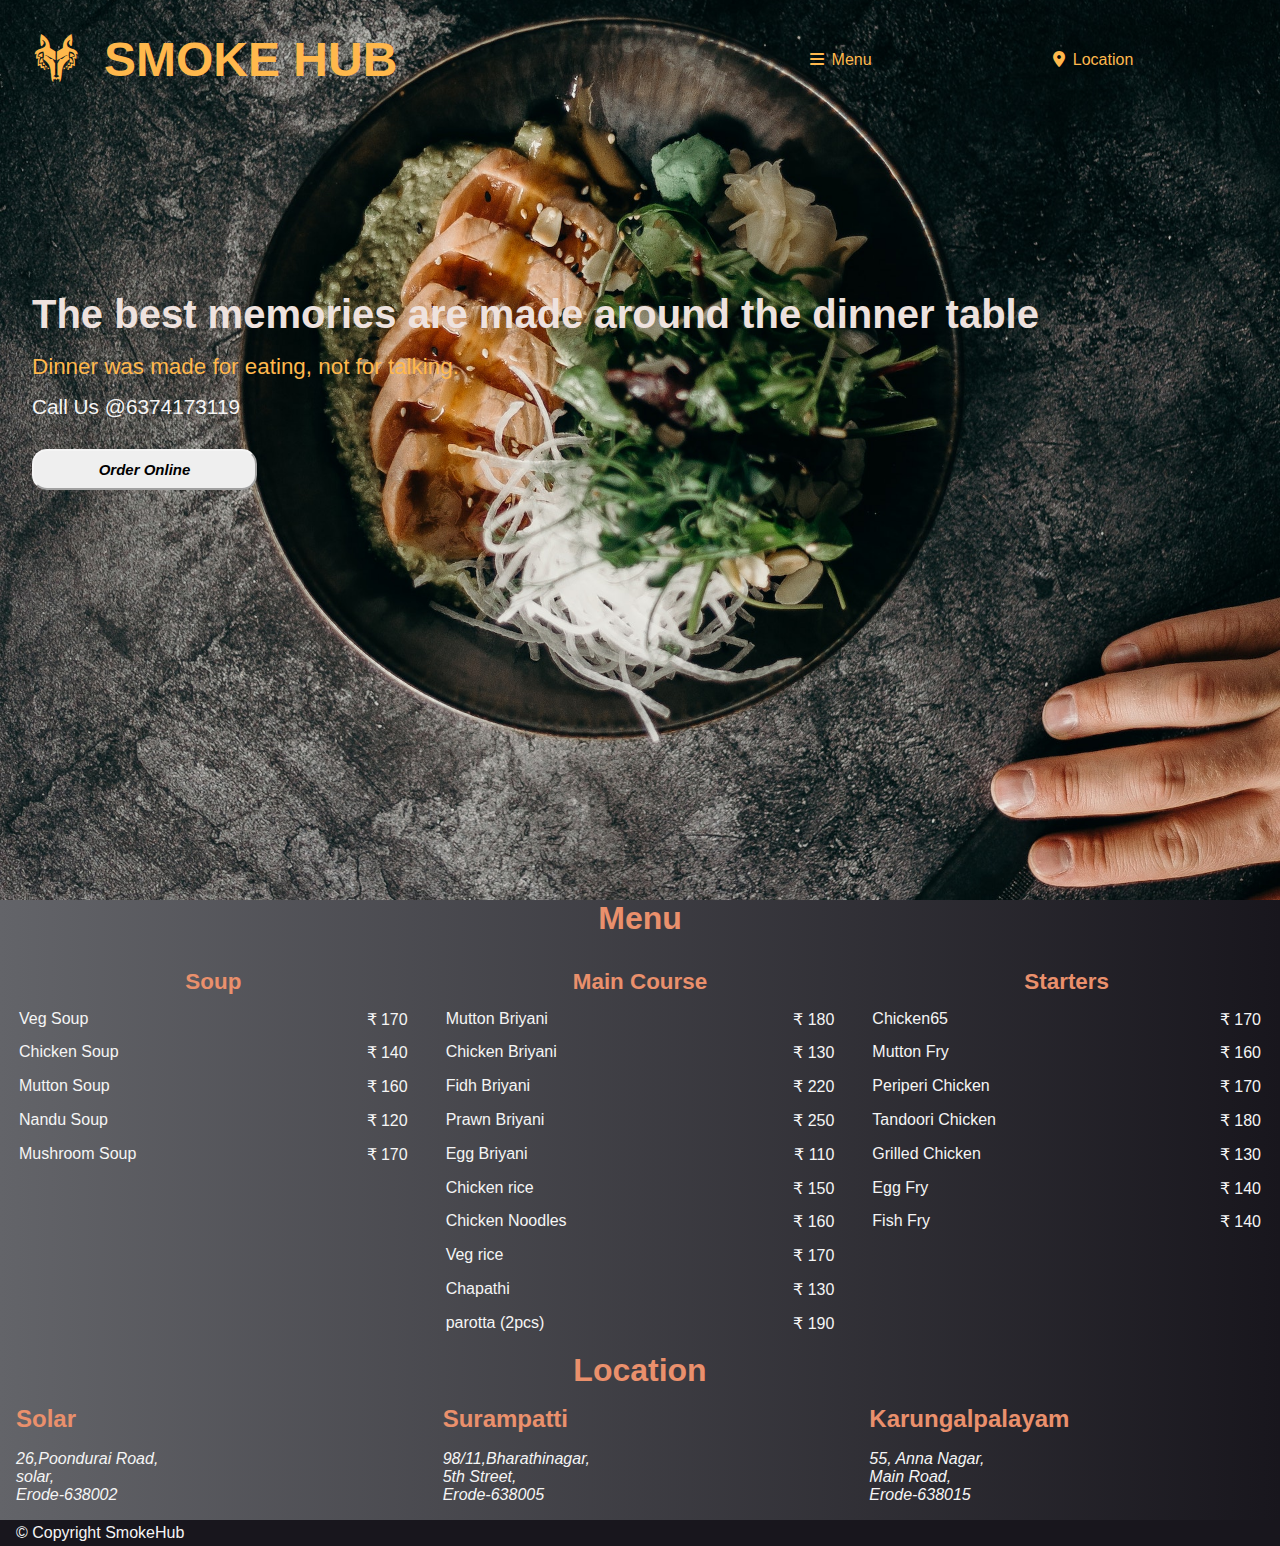
<file: Restaurant/index.html>
<!DOCTYPE html>
<html lang="en">
<head>
    <meta charset="UTF-8">
    <meta http-equiv="X-UA-Compatible" content="IE=edge">
    <meta name="viewport" content="width=device-width, initial-scale=1.0">
    <link rel="stylesheet" href="https://cdnjs.cloudflare.com/ajax/libs/font-awesome/6.4.0/css/all.min.css">
    <link rel="stylesheet" href="css/style.css">
    <title>Smoke Hub - Restaurant in Erode</title>
</head>
<body>
    <div class="landing">
        <header>
            <a href="index.html" id="logo"><h2><i class="fa-brands fa-wolf-pack-battalion"></i><b>SMOKE HUB</b></h2></a>
            <nav>
                <a href=""><i class="fa-solid fa-bars"></i>Menu</a>
                <a href=""><i class="fa-solid fa-location-dot"></i>Location</a>
            </nav>
        </header>
    
    <div class="maintext">
        <div class="tagline1">
            The best memories are made around the dinner table
        </div>
        <div class="tagline2">
            Dinner was made for eating, not for talking.
        </div>
        <div class="callus">
            Call Us @6374173119
        </div>
        <button><b>Order Online</b></button>
    </div>
</div>

<h2 id="menuheading">Menu</h2>
<div class="menu">
    <div class="soup">
        <table>
            <th colspan="2">Soup</th>
            <tr>
                <td>Veg Soup</td>
                <td>&#8377 170</td>
            </tr>
            <tr>
                <td>Chicken Soup</td>
                <td>&#8377 140</td>
            </tr>
            <tr>
                <td>Mutton Soup</td>
                <td>&#8377 160</td>
            </tr>
            <tr>
                <td>Nandu Soup</td>
                <td>&#8377 120</td>
            </tr>
            <tr>
                <td>Mushroom Soup</td>
                <td>&#8377 170</td>
            </tr>
        </table>
    </div>
    <div class="Maincourse">
        <table>
            <th colspan="2">Main Course</th>
            <tr>
                <td>Mutton Briyani</td>
                <td>&#8377 180</td>
            </tr>
            <tr>
                <td>Chicken Briyani</td>
                <td>&#8377 130</td>
            </tr>
            <tr>
                <td>Fidh Briyani</td>
                <td>&#8377 220</td>
            </tr>
            <tr>
                <td>Prawn Briyani</td>
                <td>&#8377 250</td>
            </tr>
            <tr>
                <td>Egg Briyani</td>
                <td>&#8377 110</td>
            </tr>
            <tr>
                <td>Chicken rice</td>
                <td>&#8377 150</td>
            </tr>
            <tr>
                <td>Chicken Noodles</td>
                <td>&#8377 160</td>
            </tr>
            <tr>
                <td>Veg rice</td>
                <td>&#8377 170</td>
            </tr>
            <tr>
                <td>Chapathi</td>
                <td>&#8377 130</td>
            </tr>
            <tr>
                <td>parotta (2pcs)</td>
                <td>&#8377 190</td>
            </tr>
        </table>
    </div>
    <div class="starters">
        <table>
            <th colspan="2">Starters</th>
            <tr>
                <td>Chicken65</td>
                <td>&#8377 170</td>
            </tr>
            <tr>
                <td>Mutton Fry</td>
                <td>&#8377 160</td>
            </tr>
            <tr>
                <td>Periperi Chicken</td>
                <td>&#8377 170</td>
            </tr>
            <tr>
                <td>Tandoori  Chicken</td>
                <td>&#8377 180</td>
            </tr>
            <tr>
                <td>Grilled Chicken</td>
                <td>&#8377 130</td>
            </tr>
            <tr>
                <td>Egg Fry</td>
                <td>&#8377 140</td>
            </tr>
            <tr>
                <td>Fish Fry</td>
                <td>&#8377 140</td>
            </tr>
        </table>
    </div>
</div>

<h2 id="locheading">Location</h2>
<div class="location">
    <div class="solar">
        <h2>Solar</h2>
        <address>
            26,Poondurai Road,<br>
            solar,<br>
            Erode-638002
        </address>
    </div>
    <div class="surampatti">
        <h2>Surampatti</h2>
        <address>
            98/11,Bharathinagar,</br>
            5th Street,</br>
            Erode-638005
        </address>
    </div>
    <div class="karungalpalayam">
        <h2>Karungalpalayam</h2>
        <address>
            55, Anna Nagar,<br>
            Main Road,<br>
            Erode-638015
        </address>
    </div>
</div>
<footer id="copy-right">&#169 Copyright SmokeHub</footer>
</body>
</html>
</file>
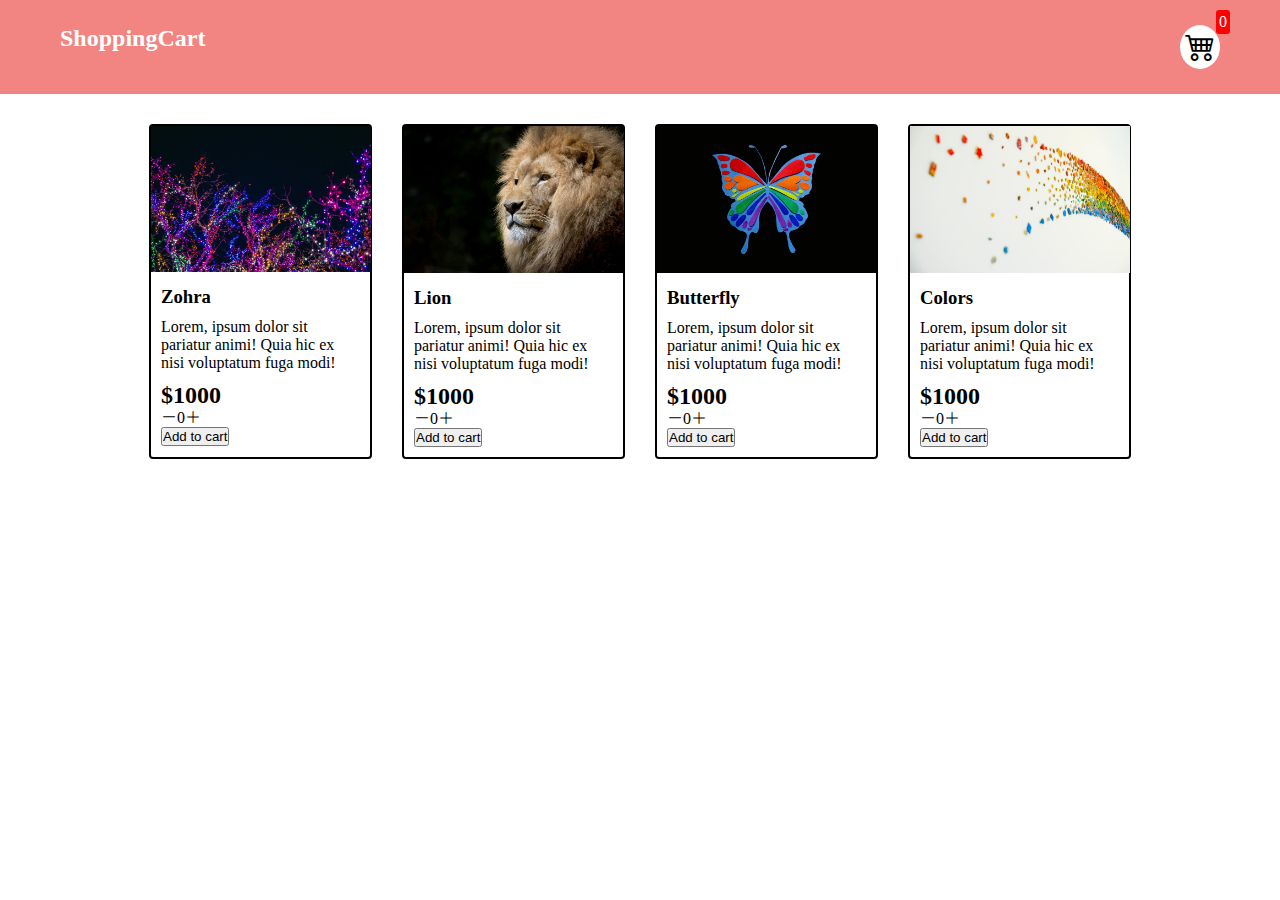
<file: shopcart/index.html>
<!DOCTYPE html>
<html lang="en">
<head>
    <meta charset="UTF-8">
    <meta http-equiv="X-UA-Compatible" content="IE=edge">
    <meta name="viewport" content="width=device-width, initial-scale=1.0">
    <title>ShoppingCart</title>
    <link rel="stylesheet" href="style.css">
    <link rel="stylesheet" href="https://cdn.jsdelivr.net/npm/bootstrap-icons@1.10.5/font/bootstrap-icons.css">
</head>
<body>
    <div class="navbar">
        <h2>ShoppingCart</h2>
        <div class="cart">
            <i class="bi bi-cart4"></i>
            <div class="cartAmount">0</div>
        </div>
    </div>
    <div class="shop" id="shop">
        <div class="item">
            <img width="220" src="images/01.jpeg" alt="">
            <div class="details">
                <h3>Zohra</h3>
                <p>Lorem, ipsum dolor sit  pariatur animi! Quia hic ex nisi voluptatum fuga modi!</p>
            <div class="price-Quantity">
                <h2>$1000</h2>
                <div class="buttons">
                    <i class="bi bi-dash-lg"></i>
                    <div class="quantity">0</div>
                    <i class="bi bi-plus-lg"></i>

                </div>
                <button>Add to cart</button>
            </div>
            
        </div>
        </div>
        <div class="item">
            <img width="220" src="images/02.jpeg" alt="">
            <div class="details">
                <h3>Lion</h3>
                <p>Lorem, ipsum dolor sit  pariatur animi! Quia hic ex nisi voluptatum fuga modi!</p>
            <div class="price-Quantity">
                <h2>$1000</h2>
                <div class="buttons">
                    <i class="bi bi-dash-lg"></i>
                    <div class="quantity">0</div>
                    <i class="bi bi-plus-lg"></i>

                </div>
                <button>Add to cart</button>
            </div>
        </div>
        </div>
        <div class="item">
            <img width="220" src="images/03.jpeg" alt="">
            <div class="details">
                <h3>Butterfly</h3>
                <p>Lorem, ipsum dolor sit  pariatur animi! Quia hic ex nisi voluptatum fuga modi!</p>
            <div class="price-Quantity">
                <h2>$1000</h2>
                <div class="buttons">
                    <i class="bi bi-dash-lg"></i>
                    <div class="quantity">0</div>
                    <i class="bi bi-plus-lg"></i>

                </div>
                <button>Add to cart</button>
            </div>
        </div>
        </div>
        <div class="item">
            <img width="220" src="images/04.jpeg" alt="">
            <div class="details">
                <h3>Colors</h3>
                <p>Lorem, ipsum dolor sit  pariatur animi! Quia hic ex nisi voluptatum fuga modi!</p>
            <div class="price-Quantity">
                <h2>$1000</h2>
                <div class="buttons">
                    <i class="bi bi-dash-lg"></i>
                    <div class="quantity">0</div>
                    <i class="bi bi-plus-lg"></i>

                </div>
                <button>Add to cart</button>
            </div>
        </div>
        </div>
        
    </div>
</body>
</html>
</file>
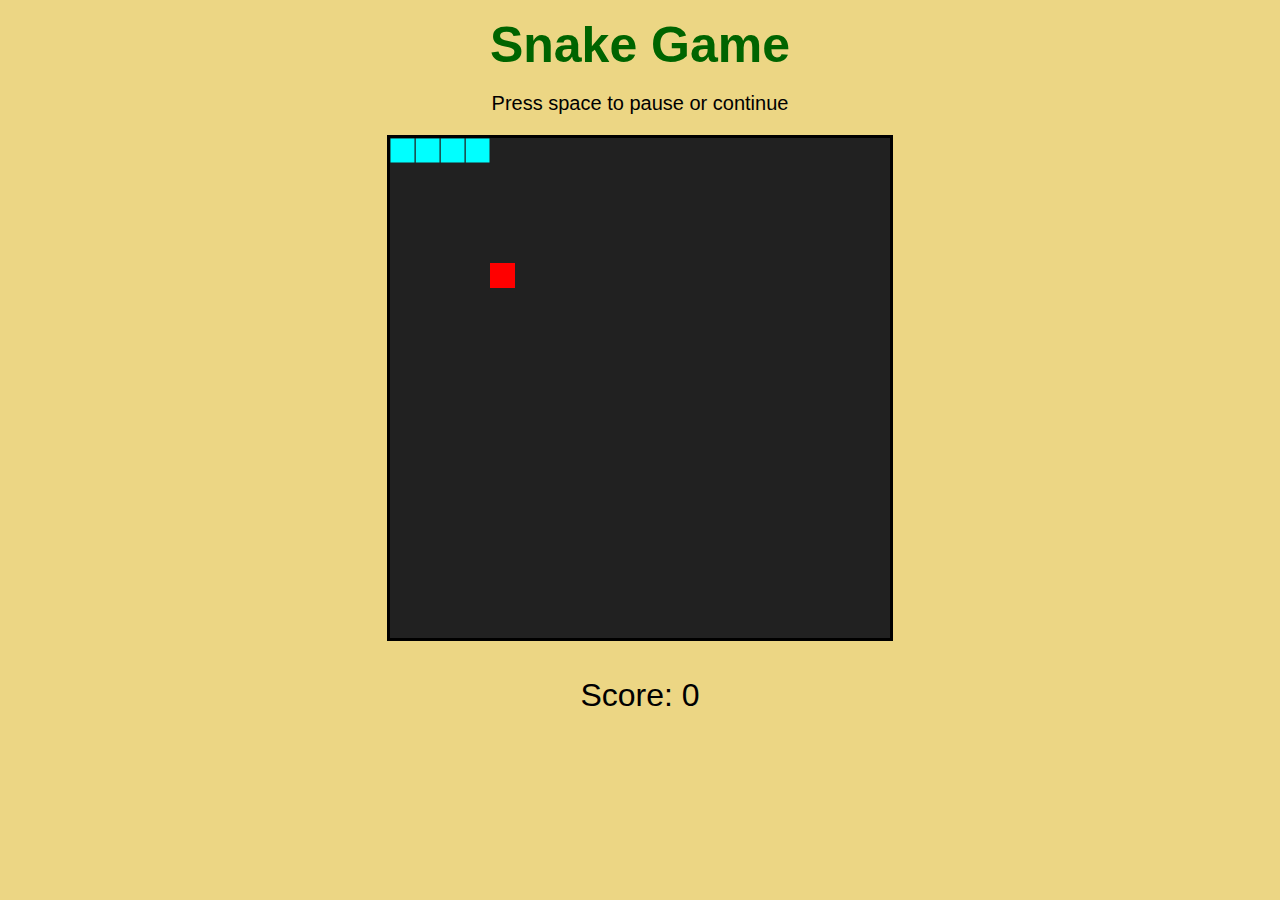
<file: Snake Game/index.html>
<!DOCTYPE html>
<html lang="en">
<head>
  <meta charset="UTF-8">
  <meta name="viewport" content="width=device-width, initial-scale=1.0">
  <link rel="stylesheet" href="style.css">
<script src="app.js" defer></script>
  <title>Snake Game</title>
</head>
<body>
  <h2>Snake Game</h2>
  <div id="msg">Press space to pause or continue</div>
  <div id="container">
    <canvas id="gameBoard" width="500" height="500"></canvas>
    <div id="score">Score: <span id="scoreVal">0</span></div>
  </div>
  </div>
</body>
</html>
</file>
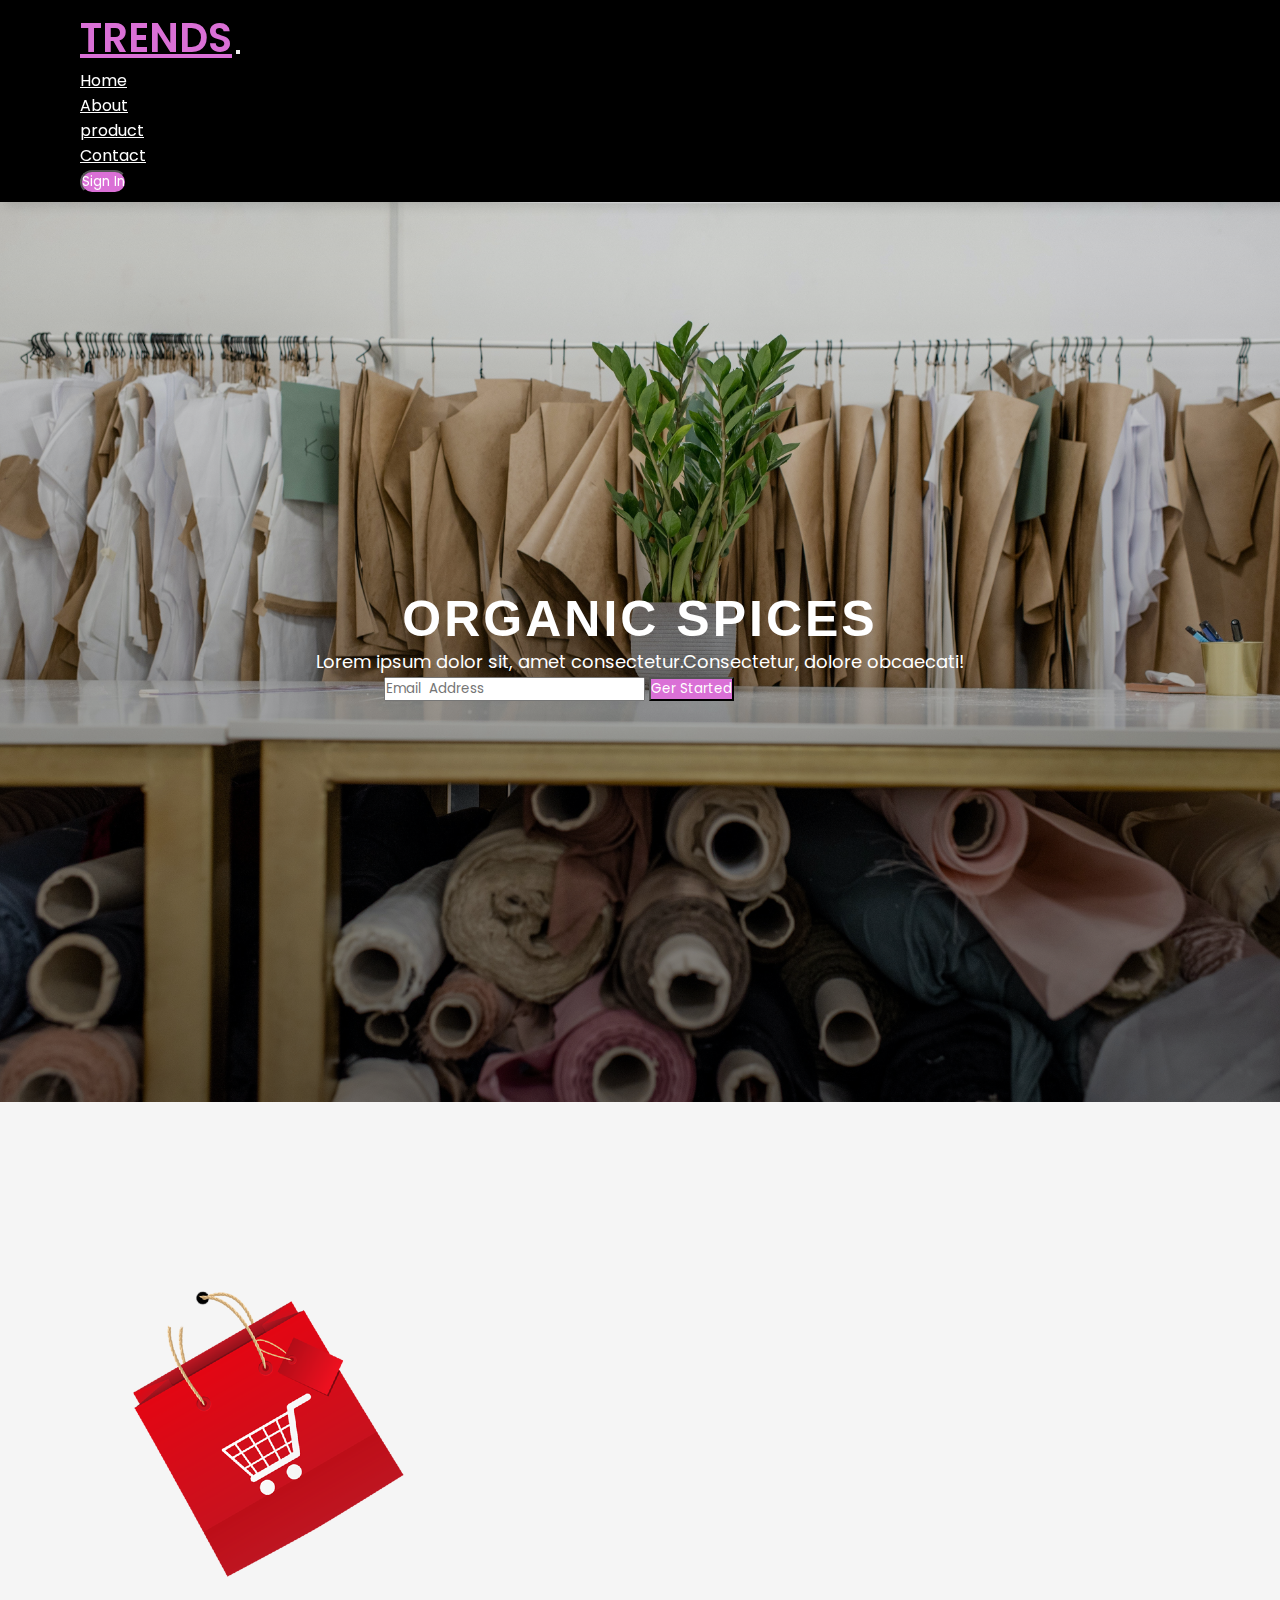
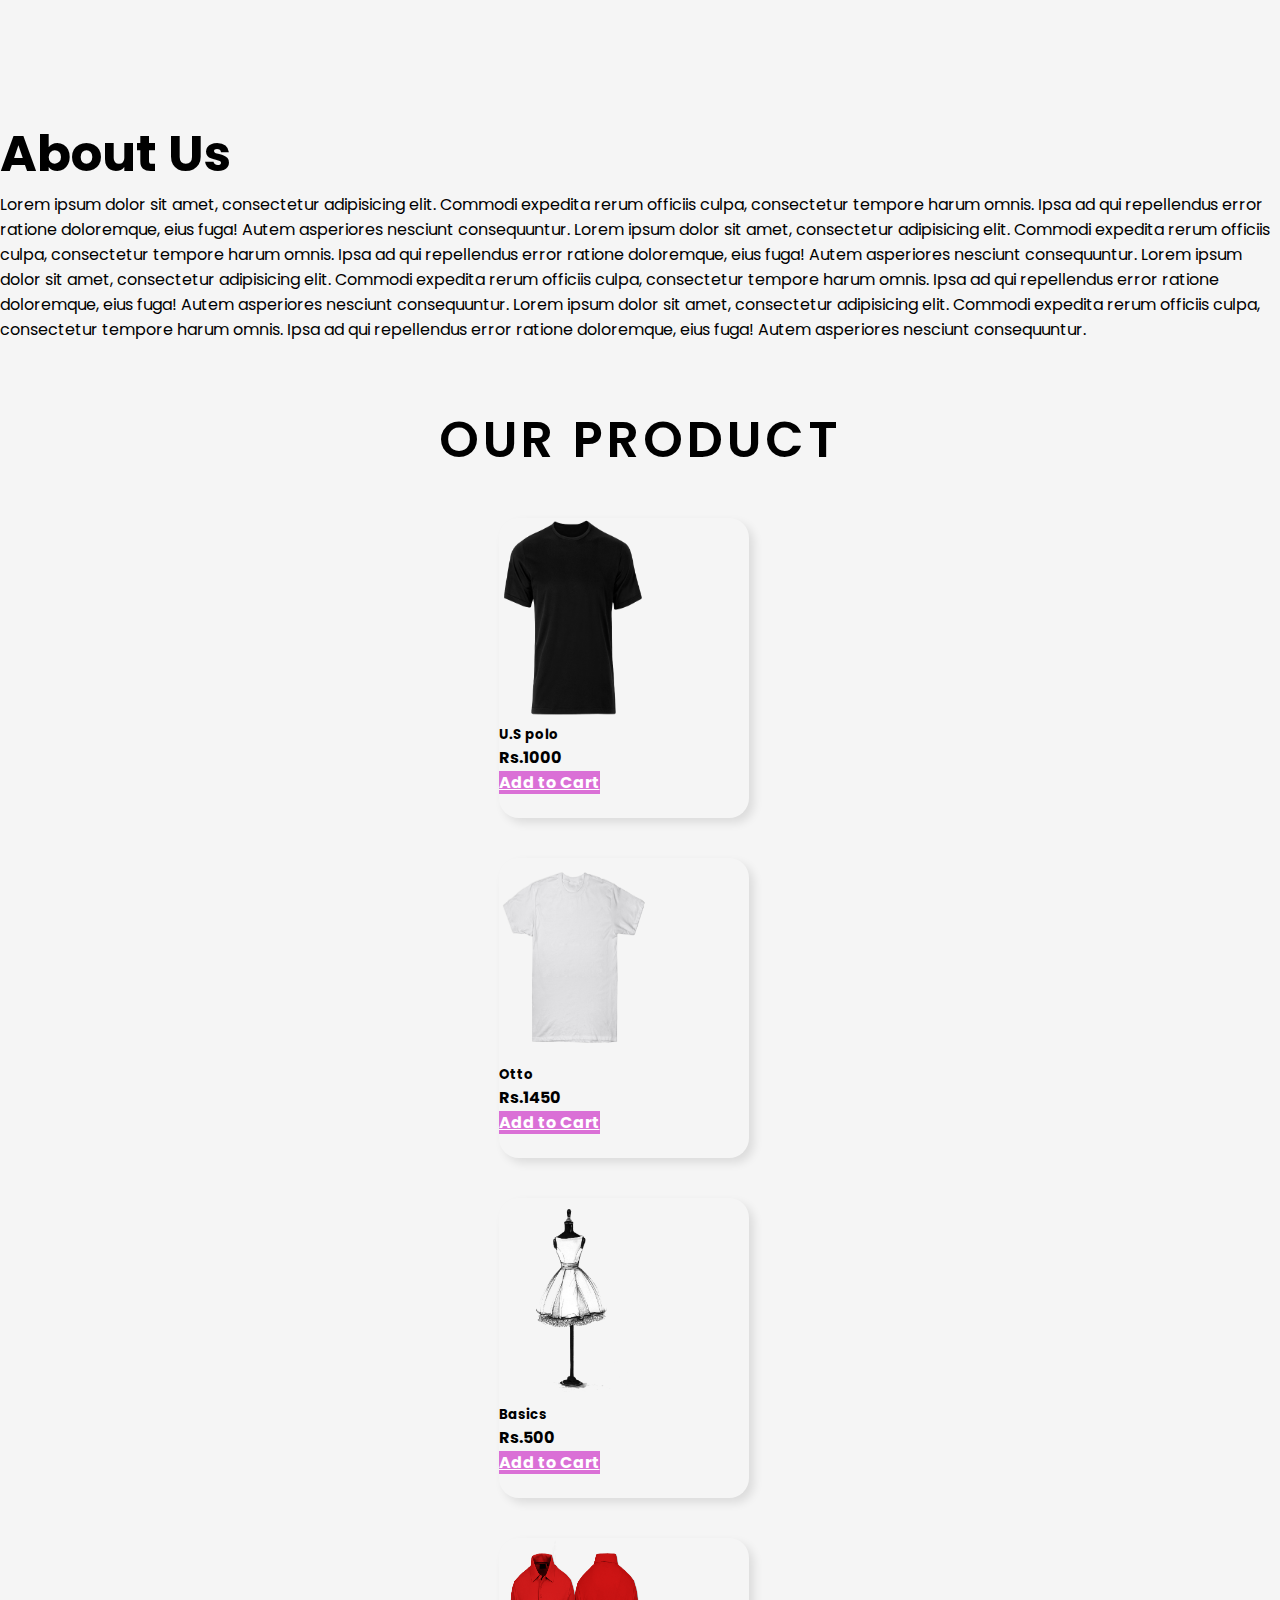
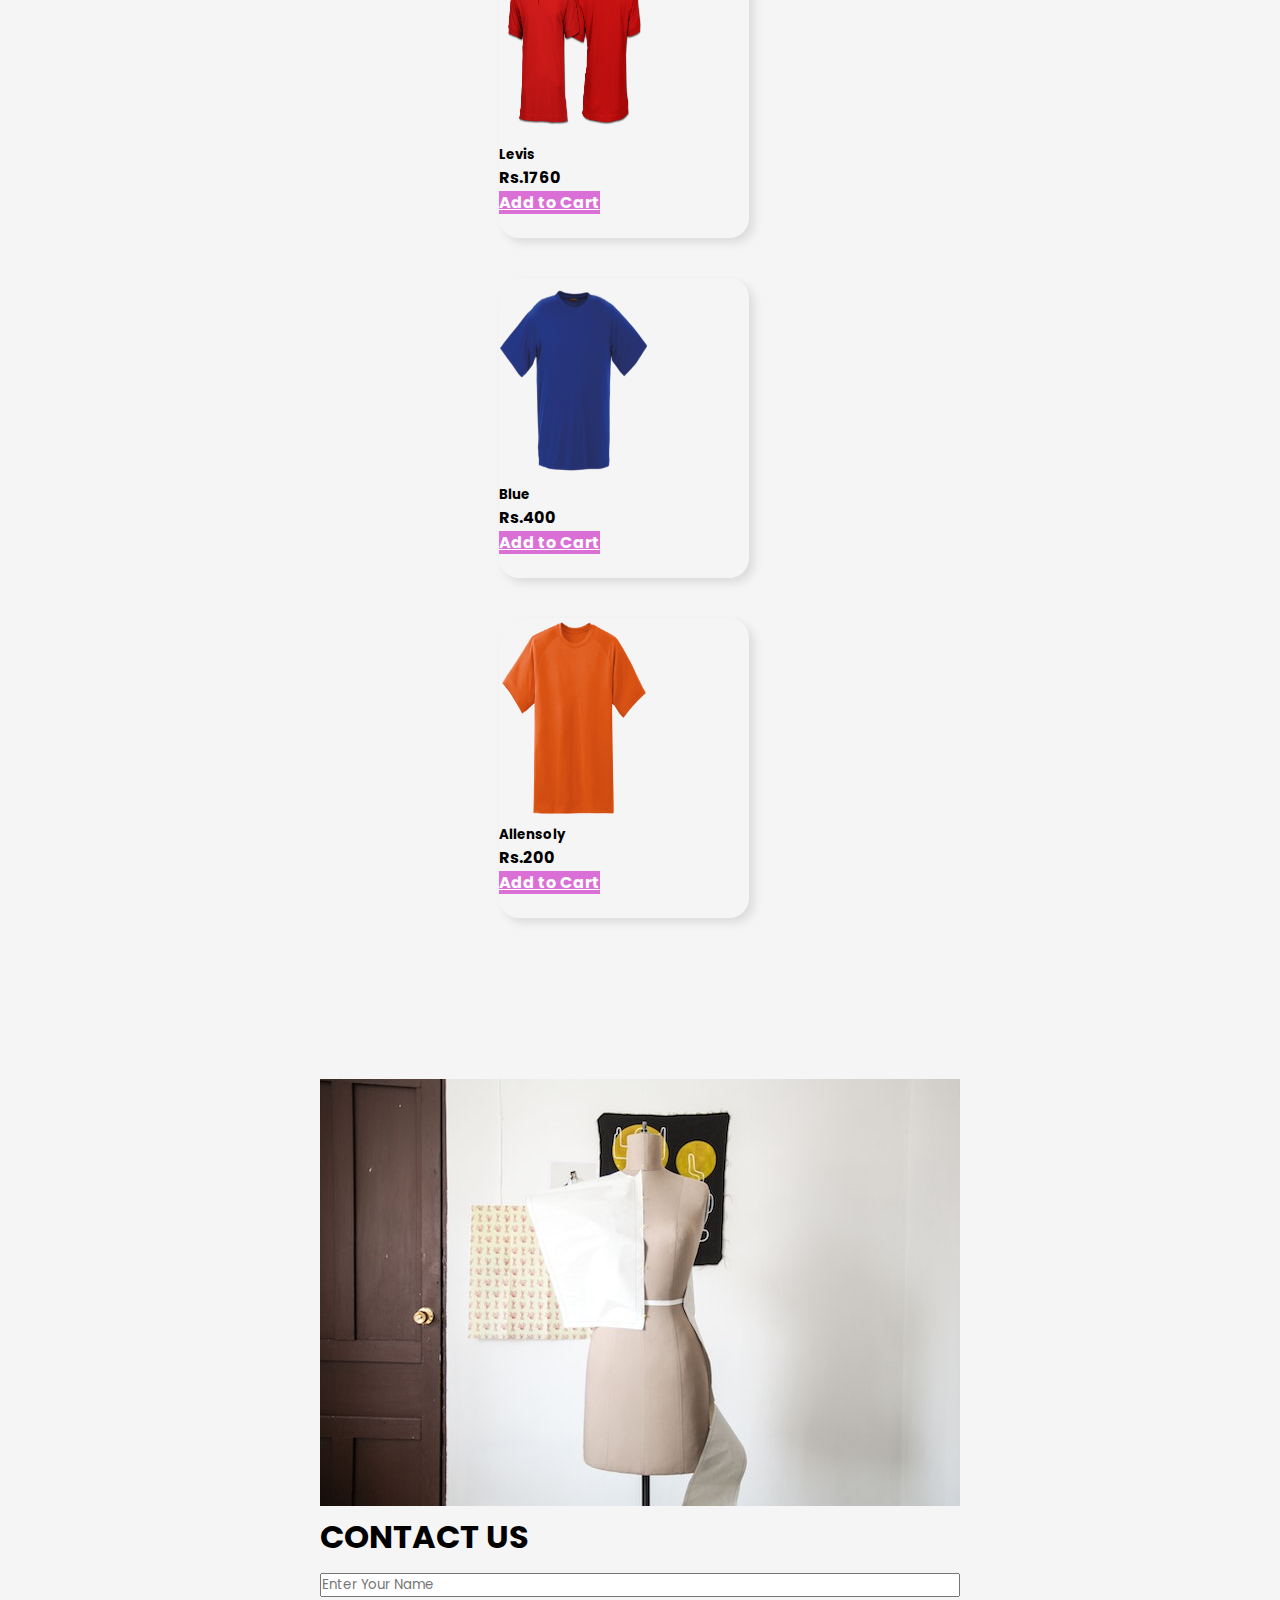
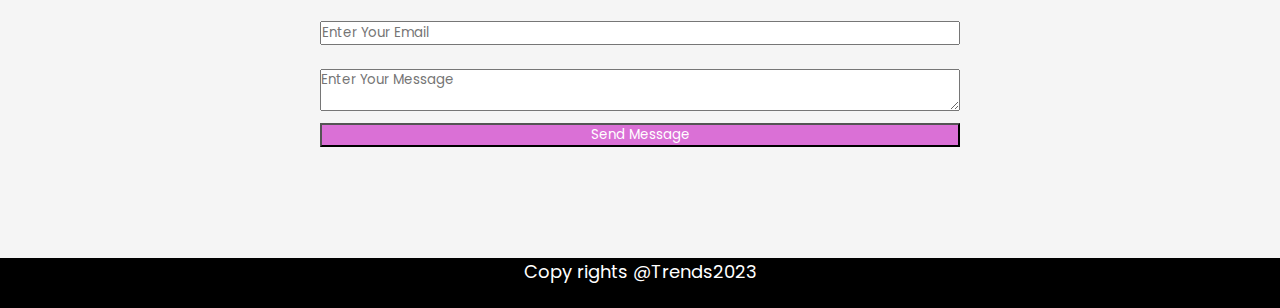
<file: Trends shop/index.html>
<!DOCTYPE html>
<html lang="en">
<head>
  <meta charset="UTF-8">
  <meta name="viewport" content="width=device-width, initial-scale=1.0">
  <link rel="stylesheet" href="style.css">
  <link href="https://cdn.jsdelivr.net/npm/bootstrap@5.1.3/dist/css/bootstrap.min.css" rel="stylesheet" integrity="sha384-1BmE4kWBq78iYhFldvKuhfTAU6auU8tT94WrHftjDbrCEXSU1oBoqyl2QvZ6jIW3" crossorigin="anonymous">
  <title>Trends Shop</title>
</head>
<body>
<!---Navbar-->
  <nav class="navbar navbar-expand-lg navbar-dark" id="navbar">
    <div class="container-fluid">
      <a class="navbar-brand" href="#">TRENDS</a>
      <button class="navbar-toggler" type="button" data-bs-toggle="collapse" data-bs-target="#navbarSupportedContent"  aria-expanded="false" >
        <span class="navbar-toggler-icon"></span>
      </button>
      <div class="collapse navbar-collapse" id="navbarSupportedContent">
        <ul class="navbar-nav mx-auto">
          <li class="nav-item ">
            <a class="nav-link"  href="#home">Home</a>
          </li>
          <li class="nav-item">
            <a class="nav-link"  href="#about">About</a>
          </li>
          <li class="nav-item">
            <a class="nav-link"  href="#product">product</a>
          </li>
          <li class="nav-item">
            <a class="nav-link"  href="#contact">Contact</a>
          </li>
          </ul>
          <button class="btn p-2" >Sign In</button>
    </div>
  </nav>

<!---Home-->
  <section id="home">
    <h1 class="text-center">ORGANIC SPICES</h1>
    <p>Lorem ipsum dolor sit, amet consectetur.Consectetur, dolore obcaecati!</p>
    <div class="input-group m-4">
      <input type="text" class="form-control"  placeholder="Email  Address">
      <button class="btn signin">Ger Started</button>
    </div>
  </section>

<!---About-->

<section id="about">
  <div class="container-fluid"> 
    <div class="row">
      <div class="col-lg-6 md-6 col-12">
            <img src="Images/about.png" class="img-fluid">
      </div>
      <div class="col-lg-6 md-6 col-12 p-lg-5 p-2 my-5">
            <h1>About Us</h1>
            <p>Lorem ipsum dolor sit amet, consectetur adipisicing elit. Commodi expedita rerum officiis culpa, consectetur tempore harum omnis. Ipsa ad qui repellendus error ratione doloremque, eius fuga! Autem asperiores nesciunt consequuntur.
              Lorem ipsum dolor sit amet, consectetur adipisicing elit. Commodi expedita rerum officiis culpa, consectetur tempore harum omnis. Ipsa ad qui repellendus error ratione doloremque, eius fuga! Autem asperiores nesciunt consequuntur.
              Lorem ipsum dolor sit amet, consectetur adipisicing elit. Commodi expedita rerum officiis culpa, consectetur tempore harum omnis. Ipsa ad qui repellendus error ratione doloremque, eius fuga! Autem asperiores nesciunt consequuntur.
              Lorem ipsum dolor sit amet, consectetur adipisicing elit. Commodi expedita rerum officiis culpa, consectetur tempore harum omnis. Ipsa ad qui repellendus error ratione doloremque, eius fuga! Autem asperiores nesciunt consequuntur.
            </p>
      </div>
    </div>
  </div>
</section>

<!---Product-->
<section id="product">
  <div class="container m-5">
    <h1 class="text-center my-5">OUR PRODUCT</h1>
    <div class="row" >
      <div class="col-lg-4 col-md-4 col-12">
        <div class="card"">
          <img src="Images/img1.png" class="card-img-top">
          <div class="card-body text-center">
            <h5 class="card-title">U.S polo</h5>
            <p>Rs.1000</p>
            <a href="#" class="btn signin">Add to Cart</a>
          </div>
        </div>
      </div>
      <div class="col-lg-4 col-md-4 col-12">
        <div class="card"">
          <img src="Images/img2.png" class="card-img-top" >
          <div class="card-body text-center">
            <h5 class="card-title">Otto</h5>
            <p>Rs.1450</p>
            <a href="#" class="btn signin">Add to Cart</a>
          </div>
        </div>
      </div>
      <div class="col-lg-4 col-md-4 col-12">
        <div class="card"">
          <img src="Images/img3.png" class="card-img-top" >
          <div class="card-body text-center">
            <h5 class="card-title">Basics</h5>
            <p>Rs.500</p>
            <a href="#" class="btn signin">Add to Cart</a>
          </div>
        </div>
      </div>
    </div>
    <div class="row">
      <div class="col-lg-4 col-md-4 col-12">
        <div class="card"">
          <img src="Images/img4.png" class="card-img-top" >
          <div class="card-body text-center">
            <h5 class="card-title">Levis</h5>
            <p>Rs.1760</p>
            <a href="#" class="btn signin">Add to Cart</a>
          </div>
        </div>
      </div>
      <div class="col-lg-4 col-md-4 col-12">
        <div class="card"">
          <img src="Images/img5.png" class="card-img-top" >
          <div class="card-body text-center">
            <h5 class="card-title">Blue</h5>
            <p>Rs.400</p>
            <a href="#" class="btn signin">Add to Cart</a>
          </div>
        </div>
      </div>
      <div class="col-lg-4 col-md-4 col-12">
        <div class="card"">
          <img src="Images/img6.png" class="card-img-top" >
          <div class="card-body text-center">
            <h5 class="card-title">Allensoly</h5>
            <p>Rs.200</p>
            <a href="#" class="btn signin">Add to Cart</a>
          </div>
        </div>
      </div>
    </div>
  </div>
</section>

<!---Contact-->

<section id="contact">
  <div class="container">
    <div class="row">
      <div class="col-lg-6 col-md-6 col-12">
        <img src="Images/contact.jpg" class="img-fluid">
      </div>
      <div class="col-lg-6 col-md-6 col-12">
        <h1>CONTACT US</h1>
        <Form>
          <input type="text" class="form-control" placeholder="Enter Your Name">
          <input type="email" class="form-control" placeholder="Enter Your Email">
          <textarea class="form-control" placeholder="Enter Your Message"></textarea>
          <button class="btn signin">Send Message</button>
        </Form>
      </div>
    </div>
  </div>
</section>
<footer>Copy rights @Trends2023</footer>
  <script src="https://cdn.jsdelivr.net/npm/@popperjs/core@2.10.2/dist/umd/popper.min.js" integrity="sha384-7+zCNj/IqJ95wo16oMtfsKbZ9ccEh31eOz1HGyDuCQ6wgnyJNSYdrPa03rtR1zdB" crossorigin="anonymous"></script>
<script src="https://cdn.jsdelivr.net/npm/bootstrap@5.1.3/dist/js/bootstrap.min.js" integrity="sha384-QJHtvGhmr9XOIpI6YVutG+2QOK9T+ZnN4kzFN1RtK3zEFEIsxhlmWl5/YESvpZ13" crossorigin="anonymous"></script>
</body>
</html>
</file>
<file: Restaurant/css/style.css>
:root{
    --yellow:#FFB84C;
    --orange:#EA906C;
    --green:#98D8AA;
    --white:whitesmoke;
}


body,h2{
    margin: 0;
    font-family: Arial, Helvetica, sans-serif;

}
.landing{
    background-image: url('../media/bg.jpg');
    background-size: cover;
    background-position: center;
    height: 100vh;
    color: var(--white);
}
header a{
    text-decoration: none;
    color:var(--yellow);
    padding: 1em;
    min-width: 120px;
}
header{
    display: flex;
    row-gap: 1em;
    flex-wrap: wrap;
}
#logo{
    flex:3;
    font-size: 2em;
    min-width: 260px;

}
nav{
    flex: 2;
    align-items: center;
    display: flex;
}
nav a{
    flex:1;
    
}
nav a:hover{
    color: var(--green);
}
.maintext{
    display: flex;
    flex-direction: column;
    height: 50vh;
    justify-content: center;
    padding: 2em;
}
.tagline1{
    color:#EEE2DE;
    font-size: 2.5em;
    font-weight: bolder;

}
.tagline2{
    color: var(--yellow);
    font-size: 1.4em;
}
.maintext div{
    margin-top: .75em;
}
.maintext button{
    width: 25vh;
    font-style:italic;
    margin-top: 2em;
    border-radius: 15px;
    padding: 10px;
    /* background-color: var(--green); */
    border-color: var(--white);
    font-size: 15px;
}
.maintext button:hover{
    transform: scale(1.1);

}
.callus{
    font-size: 1.3em;
}
.menu{
    display: grid;
    background: linear-gradient(to left,rgb(24, 22, 29),rgb(99, 100, 105));
    color: var(--white);
    grid-template-columns:repeat(auto-fit,minmax(320px,1fr))

}
#menuheading,#locheading{
    background: linear-gradient(to left,rgb(24, 22, 29),rgb(99, 100, 105));
    font-size: 2em;
    color:var(--orange);
    display: flex;
    justify-content: center;
}
.menu th {
    color: var(--orange);
    font-size: 1.4em;
}
table{
    width: 100%;
    padding: 1em;


}
.menu tr{
    display: flex;
    justify-content: center;
    margin-top: .8em;

}
.menu td:nth-child(1){
    flex: 1;
    justify-self:left ;

}
.menu td:nth-child(2){
    justify-self: right;
}
.Maincourse{
    grid-row: span 2;
}
.location{
    background: linear-gradient(to left,rgb(24, 22, 29),rgb(99, 100, 105));
    color: var(--white); 
    display: flex;
    flex-wrap: wrap;

}
.location h2{
    color: var(--orange);
    margin-bottom: .7em;

}
.location div{
    flex: 1;
    padding: 1em;
    min-width: 300px;
}
#copy-right{
    background:rgb(24, 22, 29);
    color: var(--white);
    padding: .25em 1em;
}
header i,nav i{
    margin-right: .5em;
}
</file>
<file: shopcart/style.css>
*{
    margin: 0;
    padding: 0;
    box-sizing: border-box;
}
.navbar{
    display: flex;
    flex-direction: row;
    justify-content: space-between;
    background-color: #f28482;
    color: white;
    padding: 25px 60px;
}

.cart{
    position: relative;
    background-color:white;
    color: black;
    padding: 5px;
    font-size: 30px;
    border-radius: 50%;
}
.cartAmount{
    position: absolute;
    top: -15px;
    right: -10px;
    font-size: 16px;
    background-color: red;
    padding: 3px;
    color: white;
    border-radius: 3px;
}
.shop{
    display: grid;
    grid-template-columns: repeat(4,223px);
    gap: 30px;
    justify-content: center;
}
.item{
    border: 2px solid black;
    border-radius: 4px;
    margin-top: 30px;
}
.details{
    display: flex;
    flex-direction: column;
    padding: 10px;
    gap: 10px;
}

.buttons{
    display: flex;
}
</file>
<file: Snake Game/style.css>
*{
  margin: 0;
  padding: 0;
  font-family: 'Gill Sans', 'Gill Sans MT', Calibri, 'Trebuchet MS', sans-serif;
  background-color: #ecd684;
  text-align: center;
}
h2{
  text-align: center;
  margin-top: 16px;
  font-size: 50px;
  color: darkgreen;

}
#msg{
  margin-bottom: 1em;
  font-size: 20px;
  margin-top: 18px;
  margin-bottom: 20px;
}
#gameBoard{
  border: 3px solid;
}
#score{
  margin-top: 1em;
  font-size: 2em;
}
</file>
<file: Trends shop/style.css>
@import url('https://fonts.googleapis.com/css2?family=Poppins&display=swap');
*{
  margin: 0;
  padding: 0;
  box-sizing: border-box;
  font-family: 'Poppins', sans-serif;
}
/* Navbar */
#navbar{
  position: sticky;
  top: 0;
  left: 0;
  z-index: 100;
  padding: .5rem 5rem;
  box-shadow: 5px 5px 10px rgba(0,0,0,0.10);
  background: black;
}
.navbar .navbar-brand {
  font-size: 40px ;
  font-weight: 600;
  color: orchid !important;

}
#navbarSupportedContent a{
  color: #fff;
  border-bottom: 2px solid transparent;
}
#navbarSupportedContent a:hover{
  border-bottom: 2px solid orchid ;
}
#navbarSupportedContent button{
  background:orchid ;
  color: white;
  border-radius: 20px;
}
section{
  width: 100%;
  min-height: 100vh;
  display: flex;
  justify-content: center;
  align-items: center;
}

/* Home */
#home{
  background: linear-gradient(rgba(0,0,0,.1),rgba(0,0,0,.5)), url(Images/bg.jpg);
  background-size: cover;
  background-position: center;
  flex-direction: column;

}
#home h1{
  color: white;
  font-size: 50px;
  letter-spacing: 3px;
  font-family: Verdana, Geneva, Tahoma, sans-serif;
}
#home p{
  color: white;
  font-size: 18px;
}
#home .input-group{
  width: 40%;
  height: 40px;
} .signin{
  background-color: orchid  !important;
  color: white !important;
}
.signin:hover{
  background-color:rgb(112, 27, 109)  !important ;
}
.signin:active{
  opacity: 0.5;
}

/* About */

#about{
  background:whitesmoke;
}
#about h1{
  font-weight: 600;
  font-size: 50px;
  color: solid black;
  font-weight: bolder;
}

/* Product */
#product {
  background: whitesmoke !important;

}

#product h1{
  font-size: 50px;
  font-weight: 600;
  letter-spacing: 4px;
}
#product img{
  width: 150px;
  height: 200px;
}
#product .card-body{
  font-weight: bold;
}
.card{
  width: 250px;
  height: 300px;
  border: none !important;
  box-shadow: 5px 5px 10px rgba(0,0,0,0.10);
  border-radius: 20px !important;
  overflow: hidden;
  justify-content: center;
  align-items: center;
  margin: 40px 60px;
}


/* Contact */

#contact{
  background: whitesmoke !important;
}

#contact img{
  height: 80%;
  margin-top: 10px;
}
.box{
  width: 80% !important;
  margin-top: 10px;
}
form{
  display: flex;
  flex-direction: column;
  column-gap: 5px;
}
#contact input{
  margin: 12px 0;
}
#contact textarea{
  margin: 12px 0;
}

/* Footer */

footer{
  width: 100%;
  height: 50px;
  text-align: center;
  background-color: black;
  color: white;
  font-size: 18px;
}
</file>
